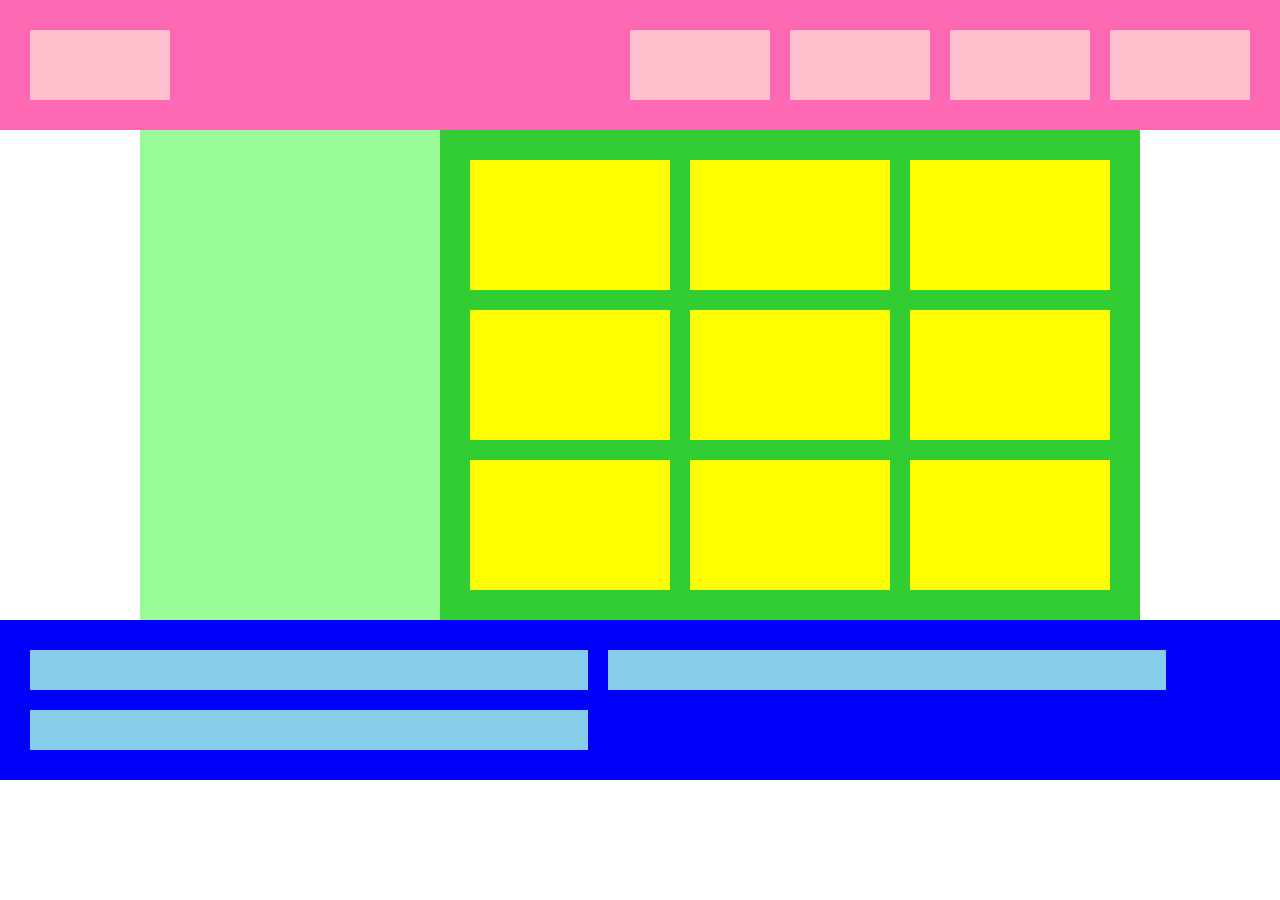
<file: 1-12/index.html>
<!DOCTYPE html>
<html lang="ja">
  <head>
    <meta charset="UTF-8"/>
    <link rel="stylesheet" href="style.css"/>
    <title>chapter-flex</title>
  </head>

  <body>
    <header>
      <div></div>
      <div></div>
      <div></div>
      <div></div>
      <div></div>
    </header>

    <main>
      <div class="side-space"></div>
      <div class="boxes">
        <div></div>
        <div></div>
        <div></div>
        <div></div>
        <div></div>
        <div></div>
        <div></div>
        <div></div>
        <div></div>
      </div>
    </main>

    <footer>
      <div></div>
      <div></div>
      <div></div>
    </footer>

  </body>
</html>
</file>
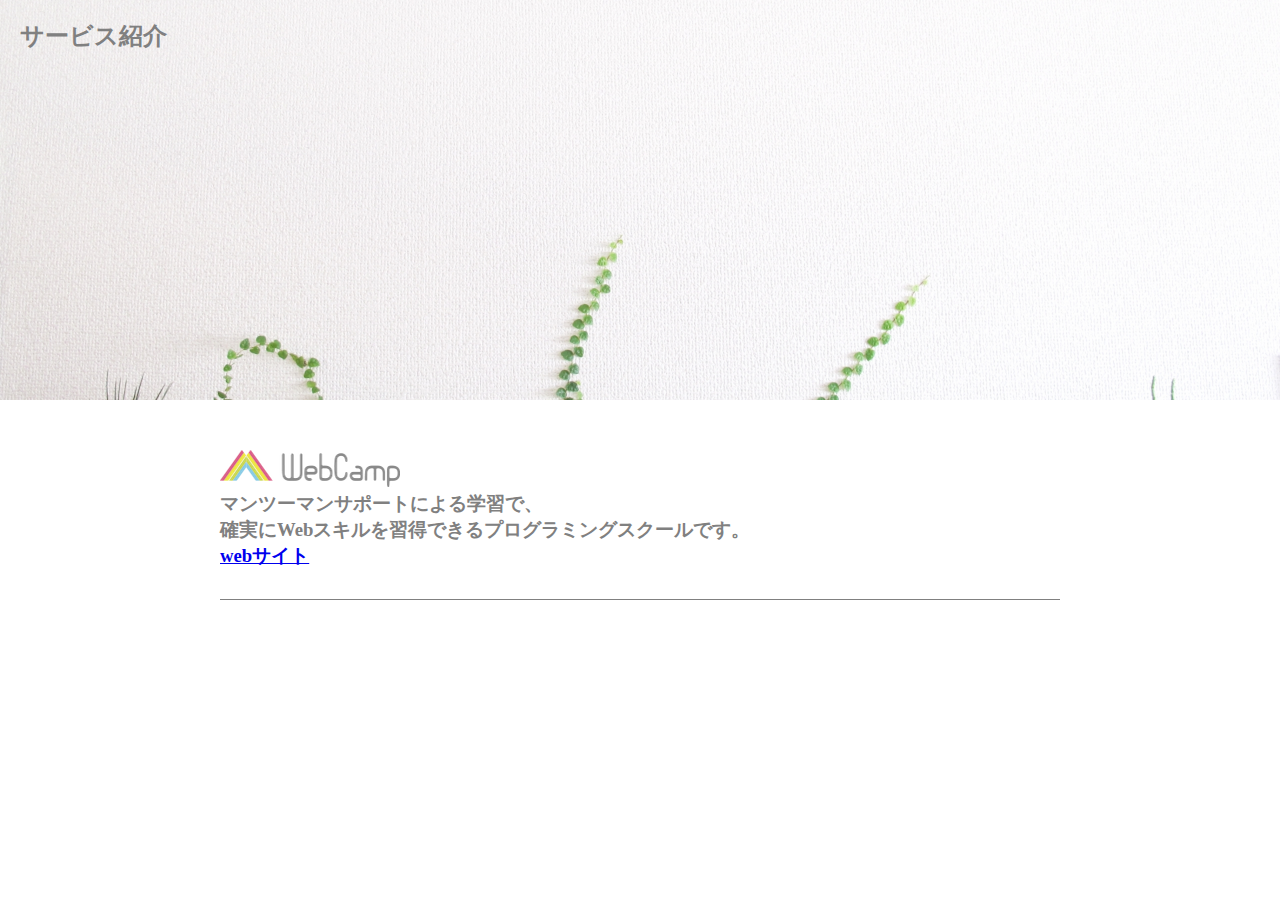
<file: 1-7/index.html>
<!DOCTYPE html>
<html lang="ja">
  <head>
    <meta charset="UTF-8"/>
    <link rel="stylesheet" href="style.css"/>
    <title>chapter7</title>
  </head>

  <body>
    <div class="main-visual">
      <div class="main-visual-content"></div>
      <div class="main-visual-text">
        <h2>サービス紹介</h2>
      </div>
    </div>

    <main>
      <div class="blog">
          <div class="blog-box">
            <div class="bolg-item">
              <img class="bolg-image" src="img/wc-logo.png"></img>
              <section class="bolg-text">
                <h3>マンツーマンサポートによる学習で、<br>
                確実にWebスキルを習得できるプログラミングスクールです。<br>
                <a href="https://web-camp.io/">webサイト</a>
                </h3>
              </section>
            </div>
          </div>
        </div>
      </section>
    </main>
</body>
</html>
</file>
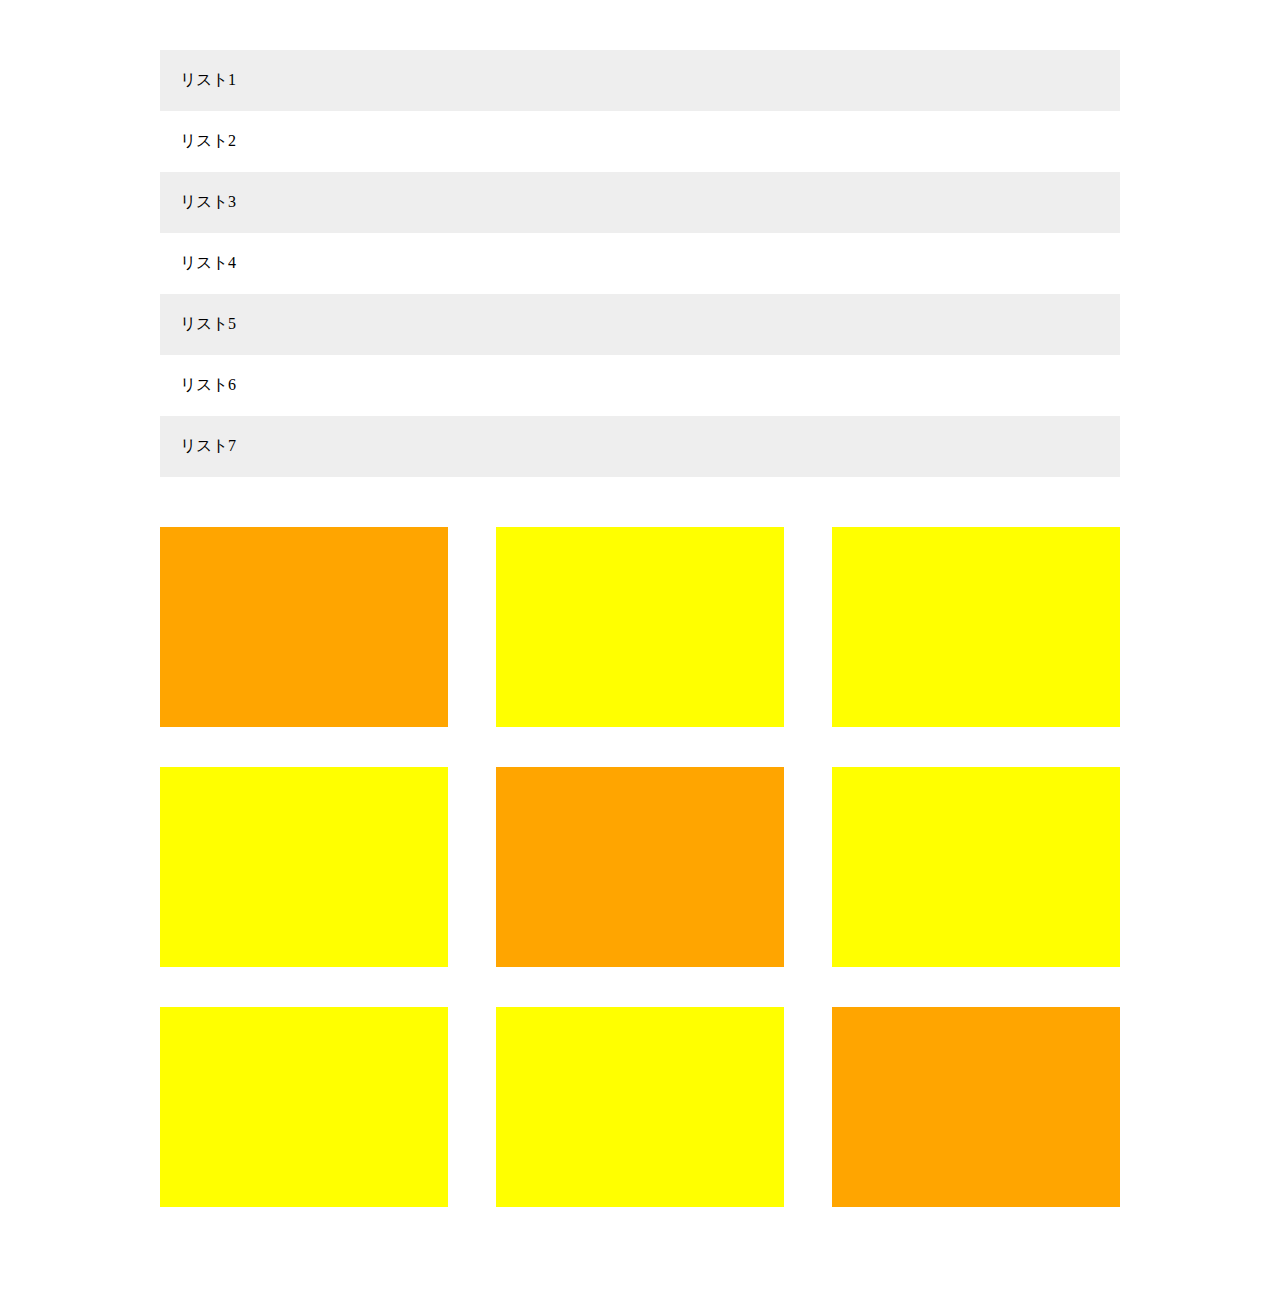
<file: 1-8/index.html>
<!DOCTYPE html>
<html lang="ja">
  <head>
    <meta charset="UTF-8"/>
    <link rel="stylesheet" href="style.css"/>
    <title>chapter8</title>
  </head>

  <body>
    <main>
      <ul class="list">
        <li class="list-item">リスト1</li>
        <li class="list-item">リスト2</li>
        <li class="list-item">リスト3</li>
        <li class="list-item">リスト4</li>
        <li class="list-item">リスト5</li>
        <li class="list-item">リスト6</li>
        <li class="list-item">リスト7</li>
      </ul>

      <div class="color-box">
        <div class="box1"></div>
        <div class="box2"></div>
        <div class="box3"></div>
        <div class="box4"></div>
        <div class="box5"></div>
        <div class="box6"></div>
        <div class="box7"></div>
        <div class="box8"></div>
        <div class="box9"></div>
      </div>

    </main>
  </body>
</html>
</file>
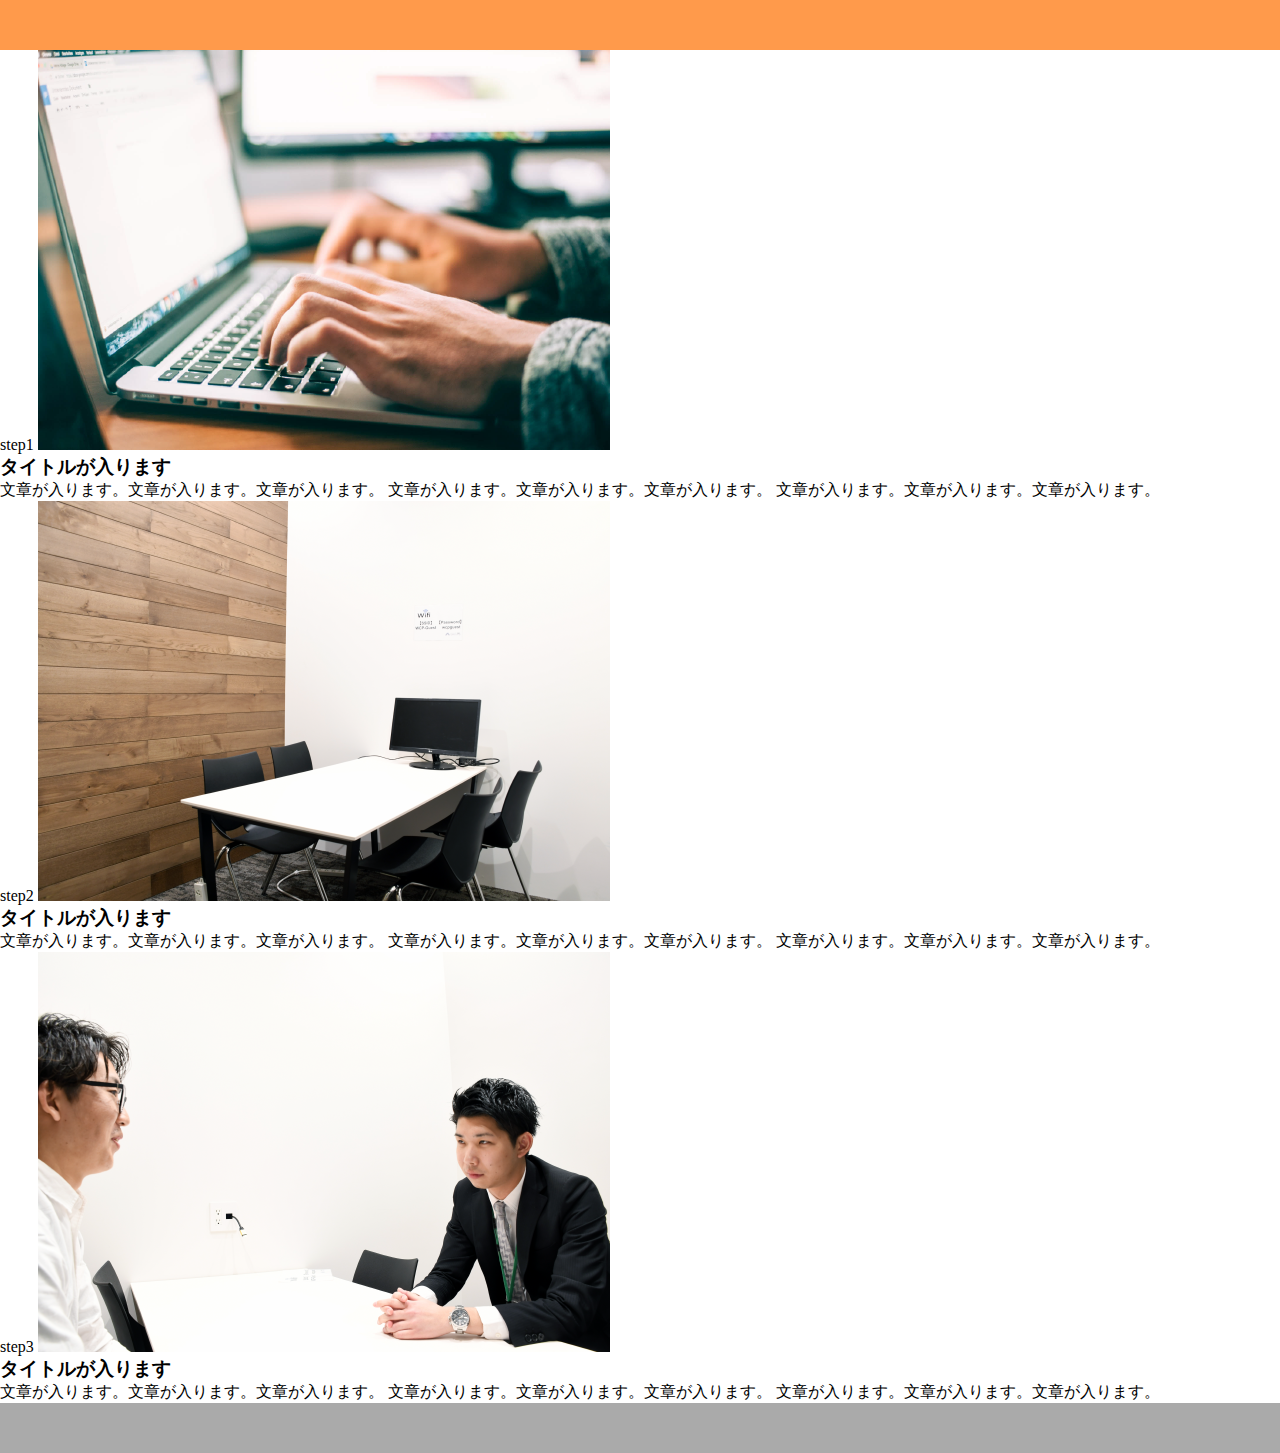
<file: 1-9/index.html>
<!DOCTYPE html>
<html lang="ja">
  <head>
    <meta charset="UTF-8"/>
    <link rel="stylesheet" href="style.css"/>
    <title>chapter9</title>
  </head>

  <body>
    <header></header>

    <main>
      <div class="step-box1">
        <span class="tag">step1</span>
        <img class="step-image" src="img/flow01.png">
        <h3>タイトルが入ります</h3>
        <p>文章が入ります。文章が入ります。文章が入ります。
          文章が入ります。文章が入ります。文章が入ります。
          文章が入ります。文章が入ります。文章が入ります。</p>
      </div>

      <div class="step-box2">
        <span class="tag">step2</span>
        <img class="step-image" src="img/flow02.png">
        <h3>タイトルが入ります</h3>
        <p>文章が入ります。文章が入ります。文章が入ります。
          文章が入ります。文章が入ります。文章が入ります。
          文章が入ります。文章が入ります。文章が入ります。</p>
      </div>

      <div class="step-box3">
        <span class="tag">step3</span>
        <img class="step-image" src="img/flow03.png">
        <h3>タイトルが入ります</h3>
        <p>文章が入ります。文章が入ります。文章が入ります。
          文章が入ります。文章が入ります。文章が入ります。
          文章が入ります。文章が入ります。文章が入ります。</p>
      </div>
    </main>

    <footer></footer>
  </body>
</html>
</file>
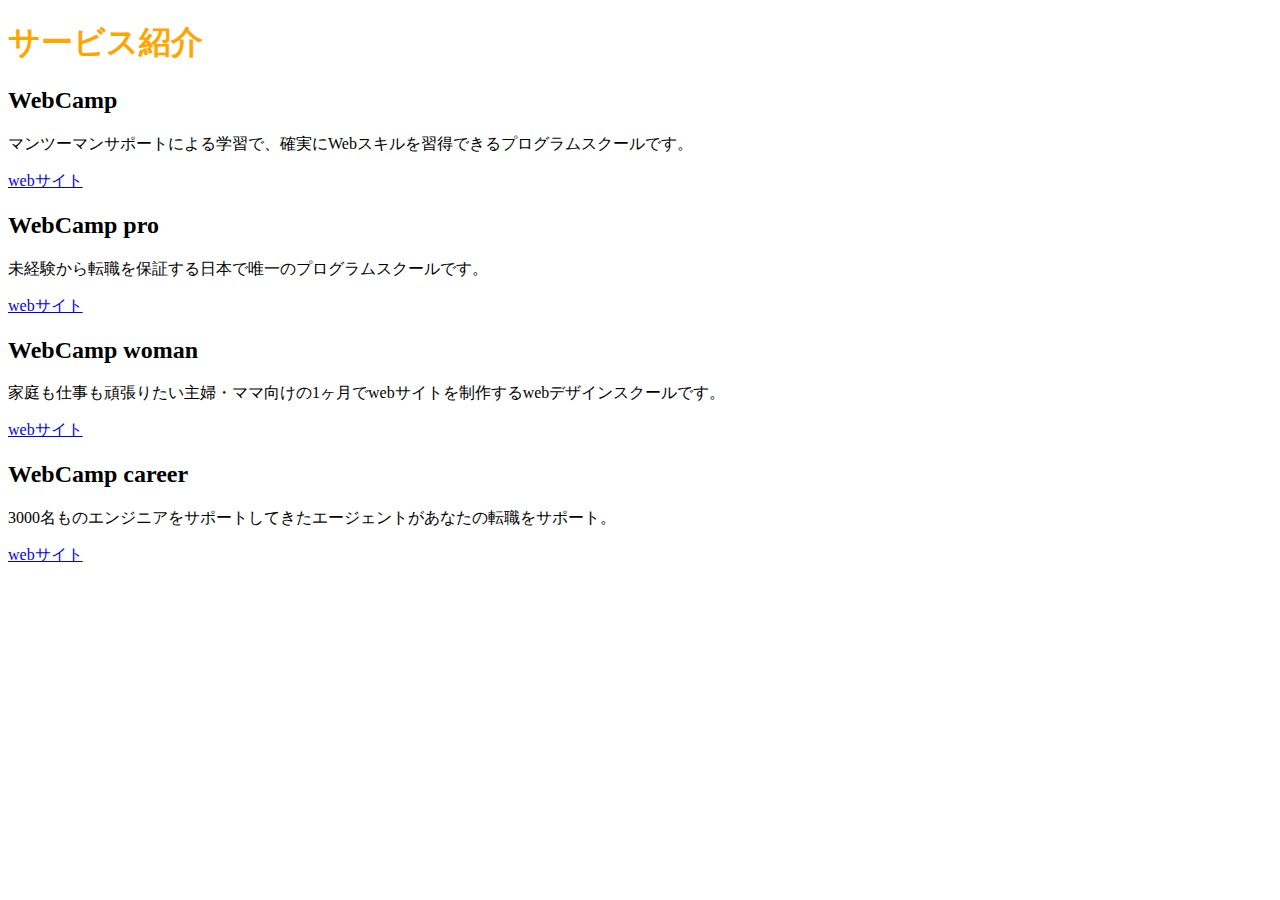
<file: 1-2/chapter2.html>
<!DOCTYPE html>
<html lang="ja">
  <head>
    <meta charset="UTF-8" />
    <title>chapter2</title>
    <link rel="stylesheet" href="style1.css" />
  </head>

  <body>
    <h1 id="word-orange">サービス紹介</h1>
    
    <h2>WebCamp</h2>
    <p>マンツーマンサポートによる学習で、確実にWebスキルを習得できるプログラムスクールです。</p>
    <a href="http://web-camp.io/">webサイト</a>

    <h2>WebCamp pro</h2>
    <p>未経験から転職を保証する日本で唯一のプログラムスクールです。</p>
    <a href="http://web-camp.io/pro/">webサイト</a>

    <h2>WebCamp woman</h2>
    <p>家庭も仕事も頑張りたい主婦・ママ向けの1ヶ月でwebサイトを制作するwebデザインスクールです。</p>
    <a href="http://web-camp.io/woman/">webサイト</a>

    <h2>WebCamp career</h2>
    <p>3000名ものエンジニアをサポートしてきたエージェントがあなたの転職をサポート。</p>
    <a href="http://web-camp.io/career/">webサイト</a>

  </body>
</html>
</file>
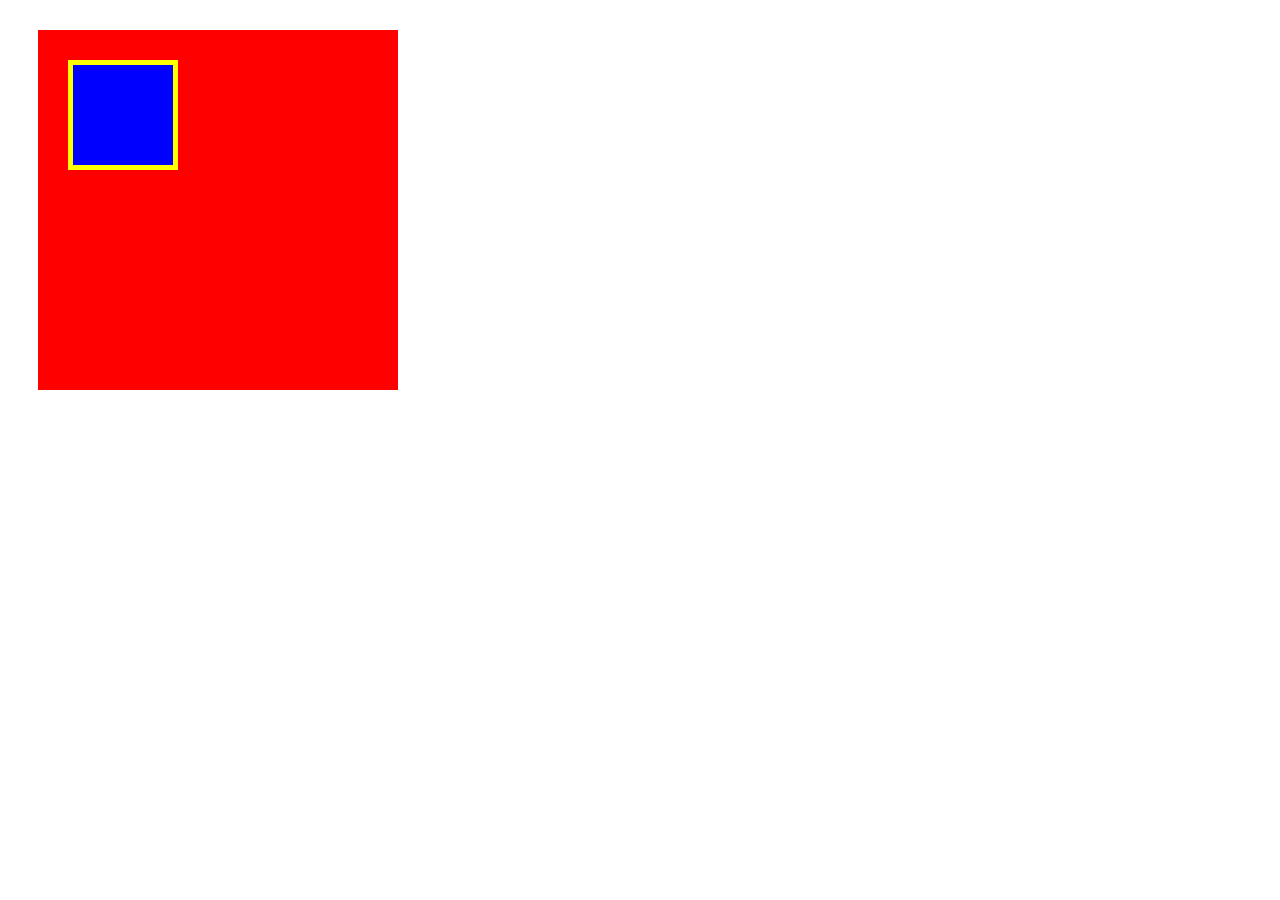
<file: 1-3/box.html>
<!DOCTYPE html>
<html lang="ja">
  <head>
    <meta charset="UTF-8" />
    <link rel="stylesheet" href="box.css" />
    <title>box</title>
  </head>

  <body>
    <div class="box1">
      <div class="box2">
      </div>
    </div>
  </body>
</html>
</file>
<file: 1-12/style.css>
* {
  margin: 0;
  padding: 0;
  box-sizing: border-box;
}

header {
  background-color: hotpink;
  padding: 30px 20px;
  display: flex;
  justify-content: flex-end;
}

header > :first-child {
  margin-right: auto;
}

header > div {
  background-color: pink;
  flex-basis: 140px;
  height: 70px;
  margin: 0 10px;
}

main {
  display: flex;
  justify-content: center;
}

.side-space {
  background-color: palegreen;
  width: 300px;
}

.boxes {
  background-color: limegreen;
  max-width: 700px;
  padding: 20px;
  flex-grow: 1;
  display: flex;
  flex-wrap: wrap;
  justify-content: center;
}

.boxes > div {
  background-color: yellow;
  flex-basis: 200px;
  height: 130px;
  margin: 10px;
}

footer {
  background-color: blue;
  padding: 20px;
  display: flex;
  flex-wrap: wrap;
}

footer > div {
  background-color: skyblue;
  flex-basis: 45%;
  max-width: 600px;
  height: 40px;
  margin: 10px;
}

footer > :last-child {
  justify-content: center;
}
</file>
<file: 1-7/style.css>
* {
  margin: 0;
  padding: 0;
  box-sizing: border-box;
}

.main-visual {
  width: 100%;
  height: 400px;
  background-image: url(../1-7/img/mv.jpg);
  background-size: cover;
  background-position: center;
}

.main-visual-text {
  padding: 20px 0 0 20px;
  color: gray;
}

main {
  width: 840px;
  display: flex;
  justify-content: center;
  margin: 0 auto;
}

.blog {
  width: 840px;
  margin: 20px 0 20px 0;
  border-bottom: 1px solid gray;
}

.blog-box {
  margin: 30px 0 30px;
}

h3 {
  color: gray;
}
</file>
<file: 1-8/style.css>
* {
  margin: 0;
  padding: 0;
  box-sizing: border-box;
}

main {
  width: 960px;
  margin: 50px auto;
}

.list {
  margin-bottom: 50px;
  height: auto;
 
}

.list-item {
  height: auto;
  padding: 20px 0 20px 20px;
  list-style: none;
}

.list-item:nth-child(odd) {
  background-color: #eee;
}

.color-box {
  display: flex;
  flex-wrap: wrap;
}

.box1 {
  width: 30%;
  height: 200px;
  background-color: orange;
  margin: 0 5% 40px 0;
}

.box2 {
  width: 30%;
  height: 200px;
  background-color: yellow;
  margin: 0 5% 40px 0;
}

.box3 {
  width: 30%;
  height: 200px;
  background-color: yellow;
  margin-bottom: 40px;
}

.box4 {
  width: 30%;
  height: 200px;
  background-color: yellow;
  margin: 0 5% 40px 0;
}

.box5 {
  width: 30%;
  height: 200px;
  background-color: orange;
  margin: 0 5% 40px 0;
}

.box6 {
  width: 30%;
  height: 200px;
  background-color: yellow;
  margin-bottom: 40px;
}

.box7 {
  width: 30%;
  height: 200px;
  background-color: yellow;
  margin: 0 5% 50px 0;
}

.box8 {
  width: 30%;
  height: 200px;
  background-color: yellow;
  margin: 0 5% 50px 0;
}

.box9 {
  width: 30%;
  height: 200px;
  background-color: orange;
  margin-bottom: 50px;
}
</file>
<file: 1-9/style.css>
* {
  margin: 0;
  padding: 0;
  box-sizing: border-box;
}

header {
  width: 100%;
  height: 50px;
  background-color: #ff9a4b;
}

footer {
  width: 100%;
  height: 50px;
  background-color: #aaaaaa;
}
</file>
<file: 1-2/style1.css>
#word-orange {
  color: orange;
}
</file>
<file: 1-3/box.css>
.box1 {
  width: 300px;
  height: 300px;
  background-color: #f00;
  margin: 30px;
  padding: 30px;
}

.box2 {
  width: 100px;
  height: 100px;
  background-color: blue;
  border: 5px solid yellow;
}
</file>
